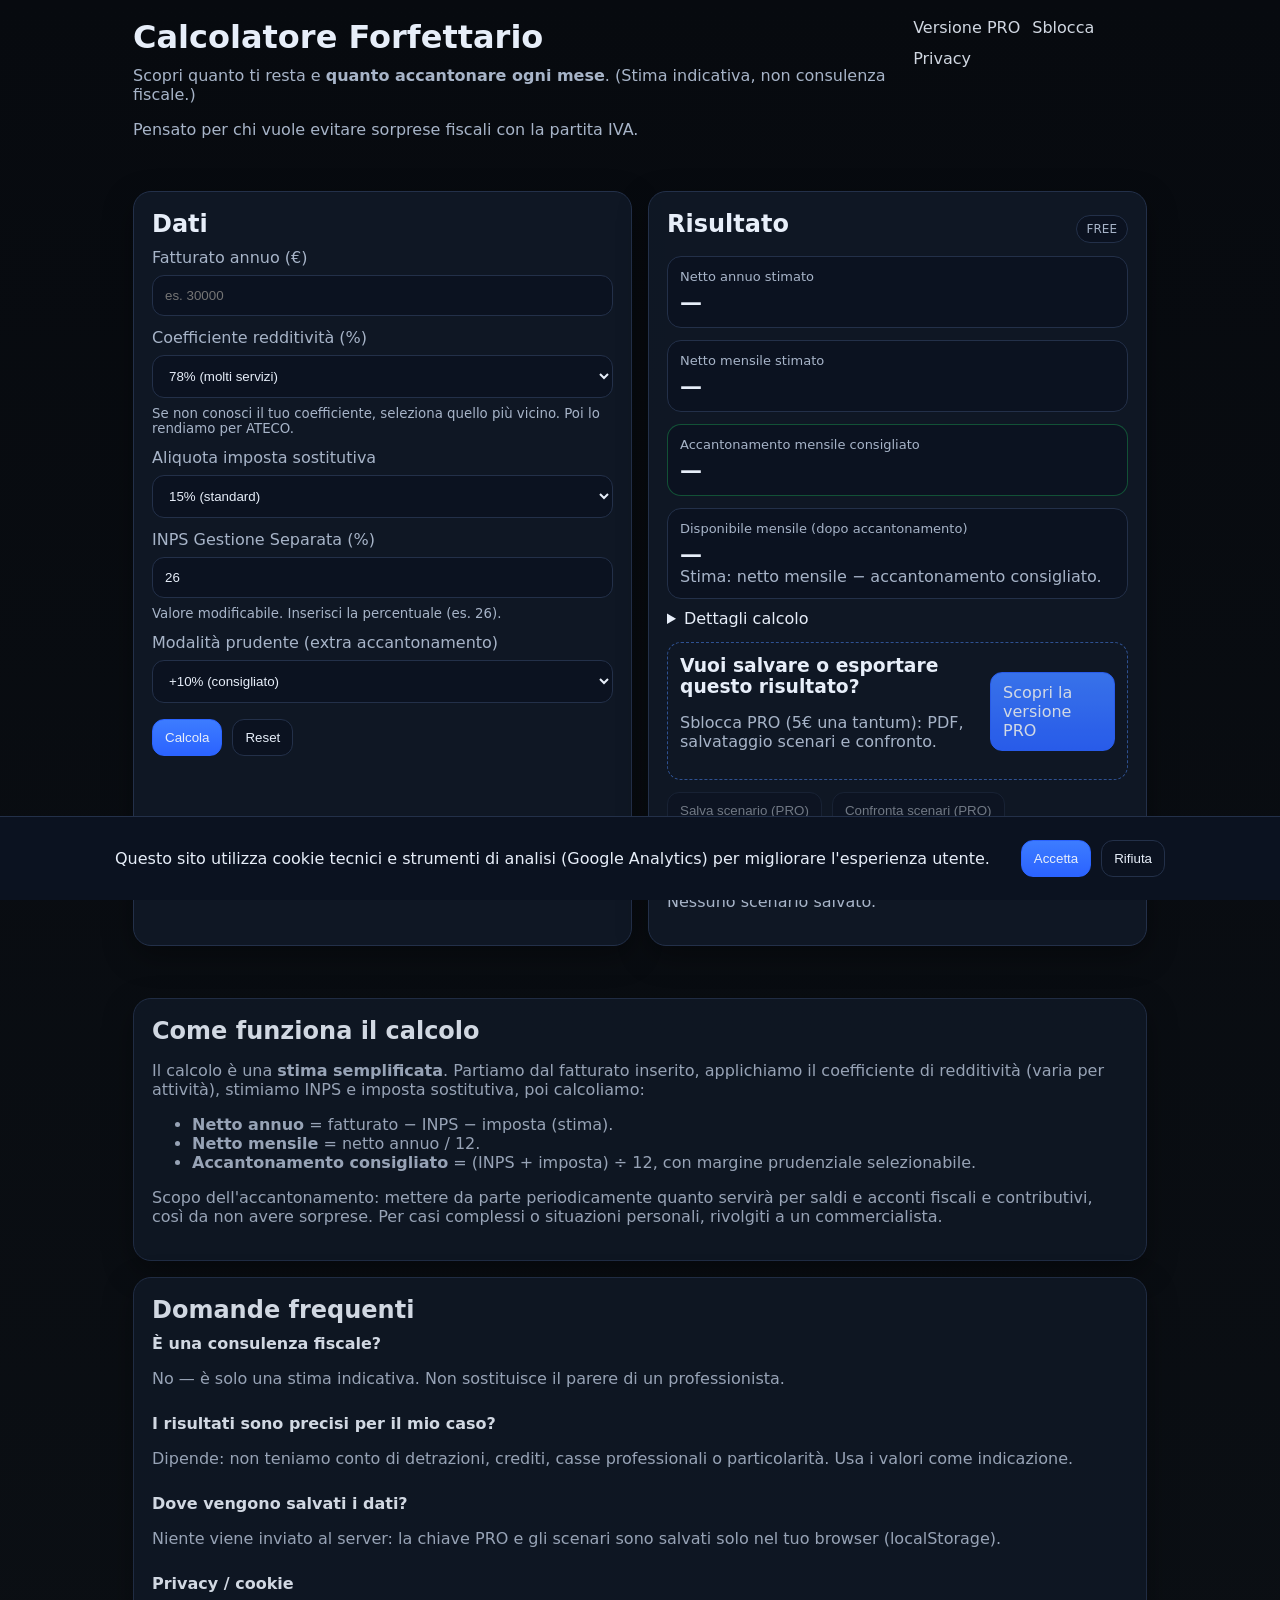
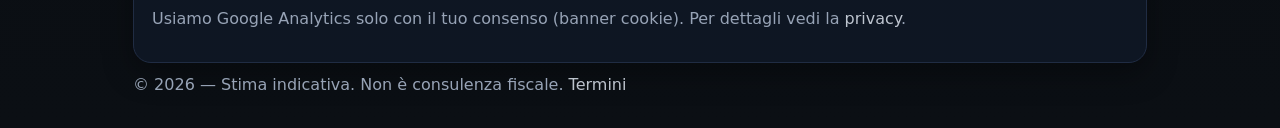
<file: index.html>
<!doctype html>
<html lang="it">
<head>
  <meta charset="utf-8" />
  <meta name="viewport" content="width=device-width, initial-scale=1" />
  <title>Calcolatore Forfettario | Quanto accantonare ogni mese</title>
  <meta name="description" content="Stima netto e accantonamento mensile nel regime forfettario (stima). Sblocca PDF e confronto scenari con la versione PRO." />
  <link rel="stylesheet" href="style.css" />

  <!-- Google tag (gtag.js) -->
  <script async src="https://www.googletagmanager.com/gtag/js?id=G-N61X605S7R"></script>
  <script>
  window.dataLayer = window.dataLayer || [];
  function gtag(){dataLayer.push(arguments);}
  gtag('js', new Date());

  gtag('consent', 'default', {
    'analytics_storage': 'denied'
  });

  gtag('config', 'G-N61X605S7R');
  </script>
  <link rel="canonical" href="https://forfettario-tool.pages.dev/">
</head>

<body>
  <div id="cookieBanner" class="cookie-banner">
    <div class="cookie-content">
      <p>
        Questo sito utilizza cookie tecnici e strumenti di analisi (Google Analytics)
        per migliorare l'esperienza utente.
      </p>
      <div class="cookie-actions">
        <button id="acceptCookies" class="btn primary">Accetta</button>
        <button id="declineCookies" class="btn">Rifiuta</button>
      </div>
    </div>
  </div>
  <header class="wrap header">
    <div>
      <h1>Calcolatore Forfettario</h1>
      <p class="sub">Scopri quanto ti resta e <b>quanto accantonare ogni mese</b>. (Stima indicativa, non consulenza fiscale.)</p>
      <p class="muted">
       Pensato per chi vuole evitare sorprese fiscali con la partita IVA.
      </p>
    </div>
    <nav class="nav">
      <a href="pro.html">Versione PRO</a>
      <a href="unlock.html">Sblocca</a>
      <a href="privacy.html">Privacy</a>
    </nav>
  </header>

  <main class="wrap grid">
    <section class="card">
      <h2>Dati</h2>

      <div class="form">
        <label>
          Fatturato annuo (€)
          <input id="revenue" inputmode="decimal" placeholder="es. 30000" />
        </label>

        <label>
          Coefficiente redditività (%)
          <select id="coeff">
            <option value="0.78">78% (molti servizi)</option>
            <option value="0.67">67%</option>
            <option value="0.40">40% (commercio/artigianato – esempio)</option>
          </select>
          <small>Se non conosci il tuo coefficiente, seleziona quello più vicino. Poi lo rendiamo per ATECO.</small>
        </label>

        <label>
          Aliquota imposta sostitutiva
          <select id="taxRate">
            <option value="0.15">15% (standard)</option>
            <option value="0.05">5% (start-up / primi anni)</option>
          </select>
        </label>

        <label>
          INPS Gestione Separata (%)
          <input id="inpsRate" inputmode="decimal" value="26" />
          <small>Valore modificabile. Inserisci la percentuale (es. 26).</small>
        </label>

        <label>
          Modalità prudente (extra accantonamento)
          <select id="safety">
            <option value="0.00">0%</option>
            <option value="0.05">+5%</option>
            <option value="0.10" selected>+10% (consigliato)</option>
            <option value="0.15">+15%</option>
          </select>
        </label>

        <div class="actions">
          <button id="btnCalc" class="btn primary">Calcola</button>
          <button id="btnReset" class="btn">Reset</button>
        </div>

        <p id="error" class="error"></p>
      </div>
    </section>

    <section class="card">
      <div class="kpi-head">
        <h2>Risultato</h2>
        <span id="proBadge" class="pill">FREE</span>
      </div>

      <div class="kpis">
        <div class="kpi">
          <div class="kpi-label">Netto annuo stimato</div>
          <div id="outNetYear" class="kpi-value">—</div>
        </div>
        <div class="kpi">
          <div class="kpi-label">Netto mensile stimato</div>
          <div id="outNetMonth" class="kpi-value">—</div>
        </div>
        <div class="kpi highlight">
          <div class="kpi-label">Accantonamento mensile consigliato</div>
          <div id="outSetAside" class="kpi-value">—</div>
        </div>
        <div class="kpi">
          <div class="kpi-label">Disponibile mensile (dopo accantonamento)</div>
          <div id="outAvailable" class="kpi-value">—</div>
          <div class="muted">Stima: netto mensile − accantonamento consigliato.</div>
        </div>
      </div>

      <details class="details">
        <summary>Dettagli calcolo</summary>
        <div class="detail-grid">
          <div><span>Imponibile (stima)</span><b id="outImponibile">—</b></div>
          <div><span>INPS (stima)</span><b id="outInps">—</b></div>
          <div><span>Imposta (stima)</span><b id="outTax">—</b></div>
        </div>
        <p class="muted">
          Nota: stima semplificata. Le regole fiscali possono variare (acconti, deduzioni, casse, ecc.).
        </p>
      </details>

      <div id="proUpsellBox" class="pro-box">
        <div>
          <h3>Vuoi PDF + confronto scenari?</h3>
          <p class="muted">Sblocca PRO (5€ una tantum): esporta PDF, salva 3 scenari e confrontali.</p>
        </div>
        <a id="btnGoPro" class="btn primary" href="pro.html">Vai alla PRO</a>
      </div>

      <div class="pro-actions">
        <button id="btnSaveScenario" class="btn" disabled>Salva scenario (PRO)</button>
        <button id="btnCompare" class="btn" disabled>Confronta scenari (PRO)</button>
        <button id="btnPdf" class="btn" disabled>Esporta PDF (PRO)</button>
      </div>

      <div id="scenariosBox" class="scenarios muted"></div>
    </section>

    
  </main>

    <footer class="wrap footer">
      <section class="card" style="margin-top:16px">
        <h2>Come funziona il calcolo</h2>
        <p class="muted">
          Il calcolo è una <b>stima semplificata</b>. Partiamo dal fatturato inserito, applichiamo il coefficiente di
          redditività (varia per attività), stimiamo INPS e imposta sostitutiva, poi calcoliamo:
        </p>
        <ul class="list muted">
          <li><b>Netto annuo</b> = fatturato − INPS − imposta (stima).</li>
          <li><b>Netto mensile</b> = netto annuo / 12.</li>
          <li><b>Accantonamento consigliato</b> = (INPS + imposta) ÷ 12, con margine prudenziale selezionabile.</li>
        </ul>
        <p class="muted">
          Scopo dell'accantonamento: mettere da parte periodicamente quanto servirà per saldi e acconti fiscali e
          contributivi, così da non avere sorprese. Per casi complessi o situazioni personali, rivolgiti a un commercialista.
        </p>
      </section>

      <section class="card" style="margin-top:16px">
        <h2>Domande frequenti</h2>
        <div class="detail-grid">
          <div style="display:block">
            <b>È una consulenza fiscale?</b>
            <p class="muted">No — è solo una stima indicativa. Non sostituisce il parere di un professionista.</p>
          </div>

          <div style="display:block">
            <b>I risultati sono precisi per il mio caso?</b>
            <p class="muted">Dipende: non teniamo conto di detrazioni, crediti, casse professionali o particolarità. Usa i valori come indicazione.</p>
          </div>

          <div style="display:block">
            <b>Dove vengono salvati i dati?</b>
            <p class="muted">Niente viene inviato al server: la chiave PRO e gli scenari sono salvati solo nel tuo browser (localStorage).</p>
          </div>

          <div style="display:block">
            <b>Privacy / cookie</b>
            <p class="muted">Usiamo Google Analytics solo con il tuo consenso (banner cookie). Per dettagli vedi la <a href="privacy.html">privacy</a>.</p>
          </div>
        </div>
      </section>

      <p class="muted" style="margin-top:12px">
        © <span id="year"></span> — Stima indicativa. Non è consulenza fiscale. <a href="terms.html">Termini</a>
      </p>
    </footer>

  <script src="calc.js"></script>
  <script src="app.js"></script>

  <script>
  const cookieKey = "cookie_consent";

  function enableAnalytics(){
    if (typeof gtag === "function") {
      gtag('consent', 'update', {
        'analytics_storage': 'granted'
      });
    }
  }

  function disableAnalytics(){
    if (typeof gtag === "function") {
      gtag('consent', 'update', {
        'analytics_storage': 'denied'
      });
    }
  }

  document.addEventListener("DOMContentLoaded", () => {
    const banner = document.getElementById("cookieBanner");
    const consent = localStorage.getItem(cookieKey);

    if (!consent){
      banner.classList.add("show");
    } else if (consent === "accepted"){
      enableAnalytics();
    }

    document.getElementById("acceptCookies").onclick = () => {
      localStorage.setItem(cookieKey,"accepted");
      enableAnalytics();
      banner.remove();
    };

    document.getElementById("declineCookies").onclick = () => {
      localStorage.setItem(cookieKey,"declined");
      disableAnalytics();
      banner.remove();
    };
  });
  </script>
</body>
</html>
</file>
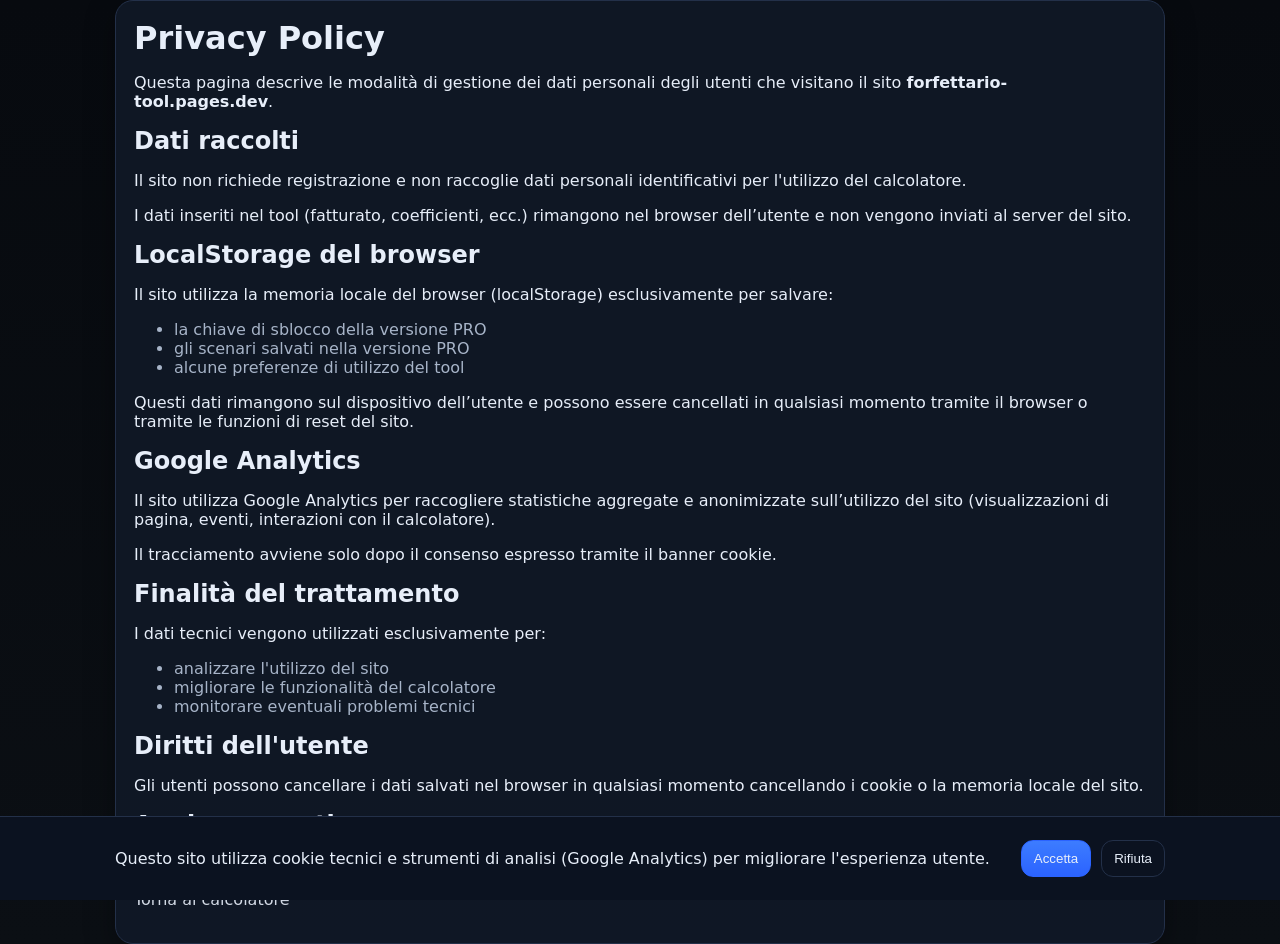
<file: privacy.html>
<!doctype html>
<html lang="it">
<head>
<meta charset="utf-8" />
<meta name="viewport" content="width=device-width, initial-scale=1" />
<title>Privacy Policy</title>
<link rel="stylesheet" href="style.css" />

<!-- Google Analytics -->
<script async src="https://www.googletagmanager.com/gtag/js?id=G-N61X605S7R"></script>
<script>
window.dataLayer = window.dataLayer || [];
function gtag(){dataLayer.push(arguments);}
gtag('js', new Date());

gtag('consent', 'default', {
  'analytics_storage': 'denied'
});

gtag('config', 'G-N61X605S7R');
</script>

<link rel="canonical" href="https://forfettario-tool.pages.dev/privacy.html">
</head>

<body>

<div id="cookieBanner" class="cookie-banner">
  <div class="cookie-content">
    <p>
      Questo sito utilizza cookie tecnici e strumenti di analisi (Google Analytics)
      per migliorare l'esperienza utente.
    </p>
    <div class="cookie-actions">
      <button id="acceptCookies" class="btn primary">Accetta</button>
      <button id="declineCookies" class="btn">Rifiuta</button>
    </div>
  </div>
</div>

<main class="wrap card">

<h1>Privacy Policy</h1>

<p>
Questa pagina descrive le modalità di gestione dei dati personali degli utenti che
visitano il sito <b>forfettario-tool.pages.dev</b>.
</p>

<h2>Dati raccolti</h2>

<p>
Il sito non richiede registrazione e non raccoglie dati personali identificativi
per l'utilizzo del calcolatore.
</p>

<p>
I dati inseriti nel tool (fatturato, coefficienti, ecc.) rimangono nel browser
dell’utente e non vengono inviati al server del sito.
</p>

<h2>LocalStorage del browser</h2>

<p>
Il sito utilizza la memoria locale del browser (localStorage) esclusivamente
per salvare:
</p>

<ul class="list">
<li>la chiave di sblocco della versione PRO</li>
<li>gli scenari salvati nella versione PRO</li>
<li>alcune preferenze di utilizzo del tool</li>
</ul>

<p>
Questi dati rimangono sul dispositivo dell’utente e possono essere cancellati
in qualsiasi momento tramite il browser o tramite le funzioni di reset del sito.
</p>

<h2>Google Analytics</h2>

<p>
Il sito utilizza Google Analytics per raccogliere statistiche aggregate e
anonimizzate sull’utilizzo del sito (visualizzazioni di pagina, eventi,
interazioni con il calcolatore).
</p>

<p>
Il tracciamento avviene solo dopo il consenso espresso tramite il banner cookie.
</p>

<h2>Finalità del trattamento</h2>

<p>I dati tecnici vengono utilizzati esclusivamente per:</p>

<ul class="list">
<li>analizzare l'utilizzo del sito</li>
<li>migliorare le funzionalità del calcolatore</li>
<li>monitorare eventuali problemi tecnici</li>
</ul>

<h2>Diritti dell'utente</h2>

<p>
Gli utenti possono cancellare i dati salvati nel browser in qualsiasi momento
cancellando i cookie o la memoria locale del sito.
</p>

<h2>Aggiornamenti</h2>

<p>
Questa informativa può essere aggiornata in qualsiasi momento per riflettere
modifiche tecniche o normative.
</p>

<p class="muted">
<a href="index.html">Torna al calcolatore</a>
</p>

</main>
<script>
const cookieKey = "cookie_consent";

function enableAnalytics(){
  if (typeof gtag === "function") {
    gtag('consent', 'update', {
      'analytics_storage': 'granted'
    });
  }
}

function disableAnalytics(){
  if (typeof gtag === "function") {
    gtag('consent', 'update', {
      'analytics_storage': 'denied'
    });
  }
}

document.addEventListener("DOMContentLoaded", () => {
  const banner = document.getElementById("cookieBanner");
  const consent = localStorage.getItem(cookieKey);

  if (!consent){
    banner.classList.add("show");
  } else if (consent === "accepted"){
    enableAnalytics();
  }

  document.getElementById("acceptCookies").onclick = () => {
    localStorage.setItem(cookieKey,"accepted");
    enableAnalytics();
    banner.remove();
  };

  document.getElementById("declineCookies").onclick = () => {
    localStorage.setItem(cookieKey,"declined");
    disableAnalytics();
    banner.remove();
  };
});
</script>
</body>
</html>
</file>
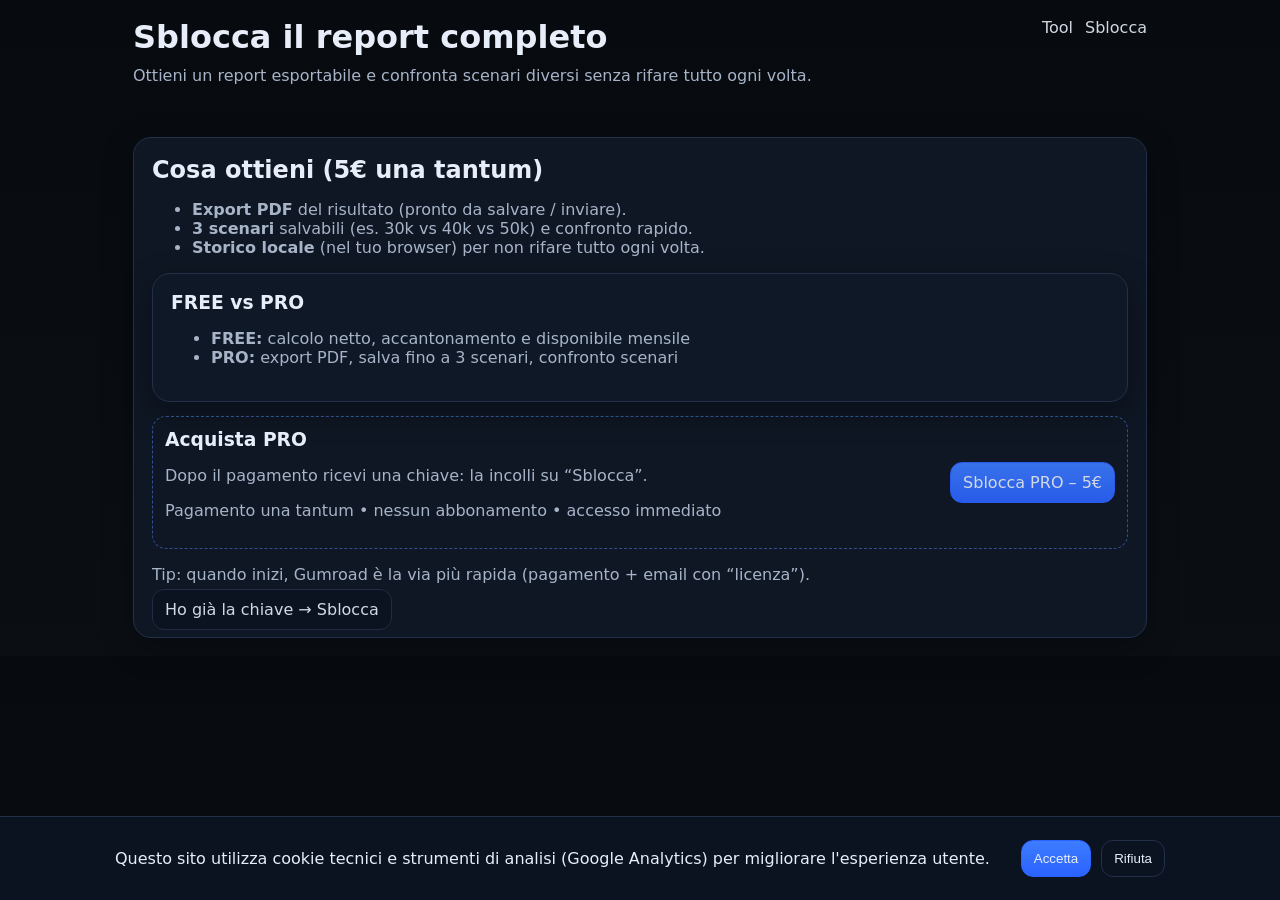
<file: pro.html>
<!doctype html>
<html lang="it">
<head>
  <meta charset="utf-8" />
  <meta name="viewport" content="width=device-width, initial-scale=1" />
  <title>Versione PRO | Calcolatore Forfettario</title>
  <meta name="robots" content="index,follow" />
  <link rel="stylesheet" href="style.css" />
    <!-- Google tag (gtag.js) -->
  <script async src="https://www.googletagmanager.com/gtag/js?id=G-N61X605S7R"></script>
  <script>
  window.dataLayer = window.dataLayer || [];
  function gtag(){dataLayer.push(arguments);}
  gtag('js', new Date());

  gtag('config', 'G-N61X605S7R');
  </script>
  <link rel="canonical" href="https://forfettario-tool.pages.dev/pro.html">
</head>
<body>
  <div id="cookieBanner" class="cookie-banner">
    <div class="cookie-content">
      <p>
        Questo sito utilizza cookie tecnici e strumenti di analisi (Google Analytics)
        per migliorare l'esperienza utente.
      </p>
      <div class="cookie-actions">
        <button id="acceptCookies" class="btn primary">Accetta</button>
        <button id="declineCookies" class="btn">Rifiuta</button>
      </div>
    </div>
  </div>
  <header class="wrap header">
    <div>
      <h1>Sblocca il report completo</h1>
      <p class="sub">Ottieni un report esportabile e confronta scenari diversi senza rifare tutto ogni volta.</p>
    </div>
    <nav class="nav">
      <a href="index.html">Tool</a>
      <a href="unlock.html">Sblocca</a>
    </nav>
  </header>

  <main class="wrap">
    <section class="card">
      <h2>Cosa ottieni (5€ una tantum)</h2>
      <ul class="list">
        <li><b>Export PDF</b> del risultato (pronto da salvare / inviare).</li>
        <li><b>3 scenari</b> salvabili (es. 30k vs 40k vs 50k) e confronto rapido.</li>
        <li><b>Storico locale</b> (nel tuo browser) per non rifare tutto ogni volta.</li>
      </ul>

      <div class="card" style="margin-top:14px">
        <h3>FREE vs PRO</h3>
        <ul class="list">
          <li><b>FREE:</b> calcolo netto, accantonamento e disponibile mensile</li>
          <li><b>PRO:</b> export PDF, salva fino a 3 scenari, confronto scenari</li>
        </ul>
      </div>

      <div class="pro-box">
        <div>
          <h3>Acquista PRO</h3>
          <p class="muted">Dopo il pagamento ricevi una chiave: la incolli su “Sblocca”.</p>
          <p class="muted">
            Pagamento una tantum • nessun abbonamento • accesso immediato
          </p>
        </div>

        <!-- Sostituisci questo link con il tuo checkout (Gumroad/Lemon/Stripe Payment Link) -->
        <a class="btn primary" id="buyLink" href="https://francescof5.gumroad.com/l/cbnubk" target="_blank" rel="noopener">
          Sblocca PRO – 5€
        </a>
        
      </div>

      <p class="muted">
        Tip: quando inizi, Gumroad è la via più rapida (pagamento + email con “licenza”).
      </p>

      <a class="btn" href="unlock.html">Ho già la chiave → Sblocca</a>
    </section>
  </main>
  <script>
const cookieKey = "cookie_consent";

function enableAnalytics(){
  if (typeof gtag === "function") {
    gtag('consent', 'update', {
      'analytics_storage': 'granted'
    });
  }
}

function disableAnalytics(){
  if (typeof gtag === "function") {
    gtag('consent', 'update', {
      'analytics_storage': 'denied'
    });
  }
}

document.addEventListener("DOMContentLoaded", () => {
  const banner = document.getElementById("cookieBanner");
  const consent = localStorage.getItem(cookieKey);

  if (!consent){
    banner.classList.add("show");
  } else if (consent === "accepted"){
    enableAnalytics();
  }

  document.getElementById("acceptCookies").onclick = () => {
    localStorage.setItem(cookieKey,"accepted");
    enableAnalytics();
    banner.remove();
  };

  document.getElementById("declineCookies").onclick = () => {
    localStorage.setItem(cookieKey,"declined");
    disableAnalytics();
    banner.remove();
  };
});
</script>
<script>
document.getElementById("buyLink").addEventListener("click", () => {
  if (typeof gtag === "function") {
    gtag("event", "click_compra_pro", {
      event_category: "conversion",
      event_label: "Compra PRO"
    });
  }
});
</script>
</body>
</html>
</file>
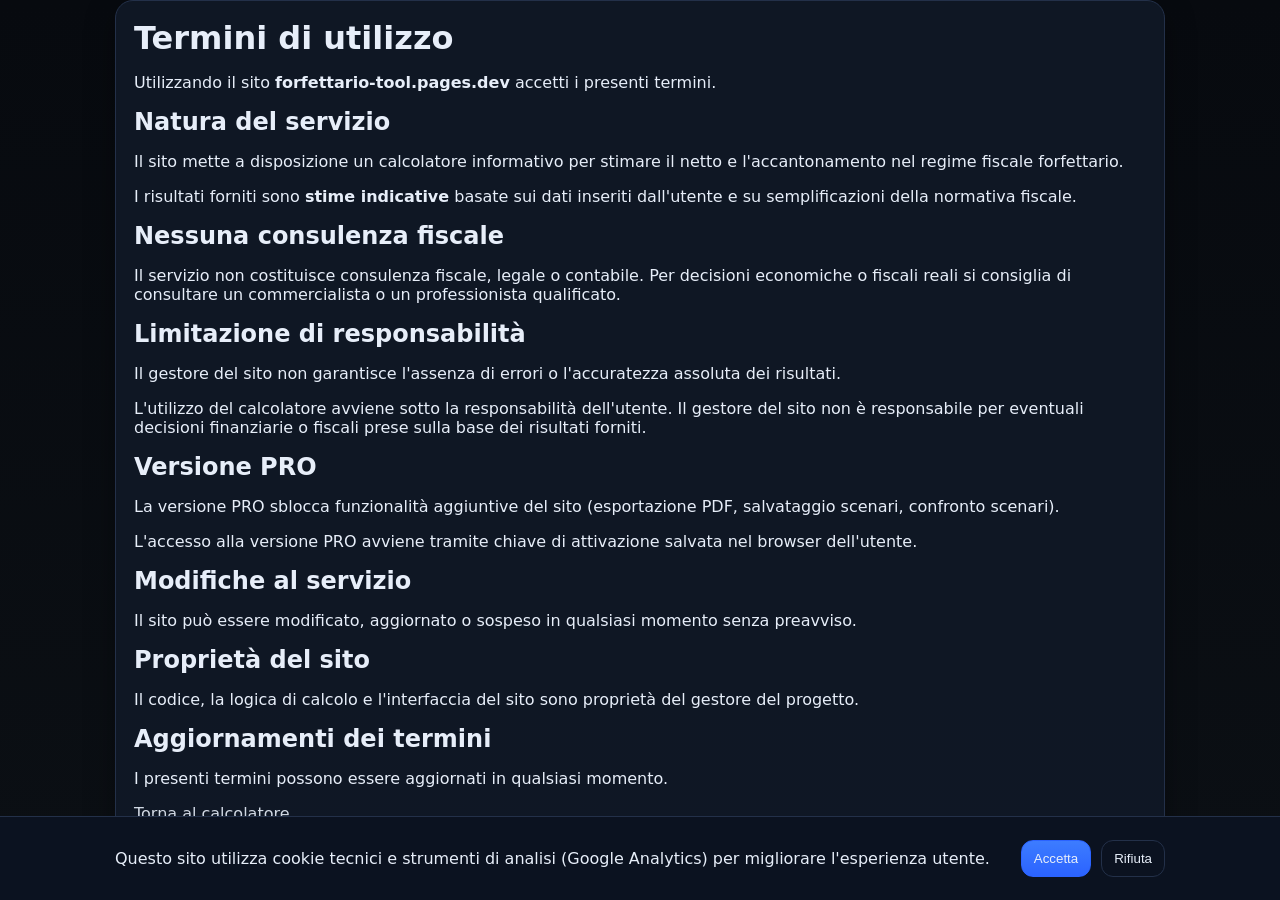
<file: terms.html>
<!doctype html>
<html lang="it">
<head>
<meta charset="utf-8" />
<meta name="viewport" content="width=device-width, initial-scale=1" />
<title>Termini di utilizzo</title>
<link rel="stylesheet" href="style.css" />

<!-- Google Analytics -->
<script async src="https://www.googletagmanager.com/gtag/js?id=G-N61X605S7R"></script>
<script>
window.dataLayer = window.dataLayer || [];
function gtag(){dataLayer.push(arguments);}
gtag('js', new Date());

gtag('consent', 'default', {
  'analytics_storage': 'denied'
});

gtag('config', 'G-N61X605S7R');
</script>

<link rel="canonical" href="https://forfettario-tool.pages.dev/terms.html">
</head>

<body>
<div id="cookieBanner" class="cookie-banner">
  <div class="cookie-content">
    <p>
      Questo sito utilizza cookie tecnici e strumenti di analisi (Google Analytics)
      per migliorare l'esperienza utente.
    </p>
    <div class="cookie-actions">
      <button id="acceptCookies" class="btn primary">Accetta</button>
      <button id="declineCookies" class="btn">Rifiuta</button>
    </div>
  </div>
</div>
<main class="wrap card">

<h1>Termini di utilizzo</h1>

<p>
Utilizzando il sito <b>forfettario-tool.pages.dev</b> accetti i presenti termini.
</p>

<h2>Natura del servizio</h2>

<p>
Il sito mette a disposizione un calcolatore informativo per stimare
il netto e l'accantonamento nel regime fiscale forfettario.
</p>

<p>
I risultati forniti sono <b>stime indicative</b> basate sui dati inseriti
dall'utente e su semplificazioni della normativa fiscale.
</p>

<h2>Nessuna consulenza fiscale</h2>

<p>
Il servizio non costituisce consulenza fiscale, legale o contabile.
Per decisioni economiche o fiscali reali si consiglia di consultare
un commercialista o un professionista qualificato.
</p>

<h2>Limitazione di responsabilità</h2>

<p>
Il gestore del sito non garantisce l'assenza di errori o l'accuratezza
assoluta dei risultati.
</p>

<p>
L'utilizzo del calcolatore avviene sotto la responsabilità dell'utente.
Il gestore del sito non è responsabile per eventuali decisioni
finanziarie o fiscali prese sulla base dei risultati forniti.
</p>

<h2>Versione PRO</h2>

<p>
La versione PRO sblocca funzionalità aggiuntive del sito
(esportazione PDF, salvataggio scenari, confronto scenari).
</p>

<p>
L'accesso alla versione PRO avviene tramite chiave di attivazione
salvata nel browser dell'utente.
</p>

<h2>Modifiche al servizio</h2>

<p>
Il sito può essere modificato, aggiornato o sospeso in qualsiasi momento
senza preavviso.
</p>

<h2>Proprietà del sito</h2>

<p>
Il codice, la logica di calcolo e l'interfaccia del sito sono proprietà
del gestore del progetto.
</p>

<h2>Aggiornamenti dei termini</h2>

<p>
I presenti termini possono essere aggiornati in qualsiasi momento.
</p>

<p class="muted">
<a href="index.html">Torna al calcolatore</a>
</p>

</main>
<script>
const cookieKey = "cookie_consent";

function enableAnalytics(){
  if (typeof gtag === "function") {
    gtag('consent', 'update', {
      'analytics_storage': 'granted'
    });
  }
}

function disableAnalytics(){
  if (typeof gtag === "function") {
    gtag('consent', 'update', {
      'analytics_storage': 'denied'
    });
  }
}

document.addEventListener("DOMContentLoaded", () => {
  const banner = document.getElementById("cookieBanner");
  const consent = localStorage.getItem(cookieKey);

  if (!consent){
    banner.classList.add("show");
  } else if (consent === "accepted"){
    enableAnalytics();
  }

  document.getElementById("acceptCookies").onclick = () => {
    localStorage.setItem(cookieKey,"accepted");
    enableAnalytics();
    banner.remove();
  };

  document.getElementById("declineCookies").onclick = () => {
    localStorage.setItem(cookieKey,"declined");
    disableAnalytics();
    banner.remove();
  };
});
</script>
</body>
</html>
</file>
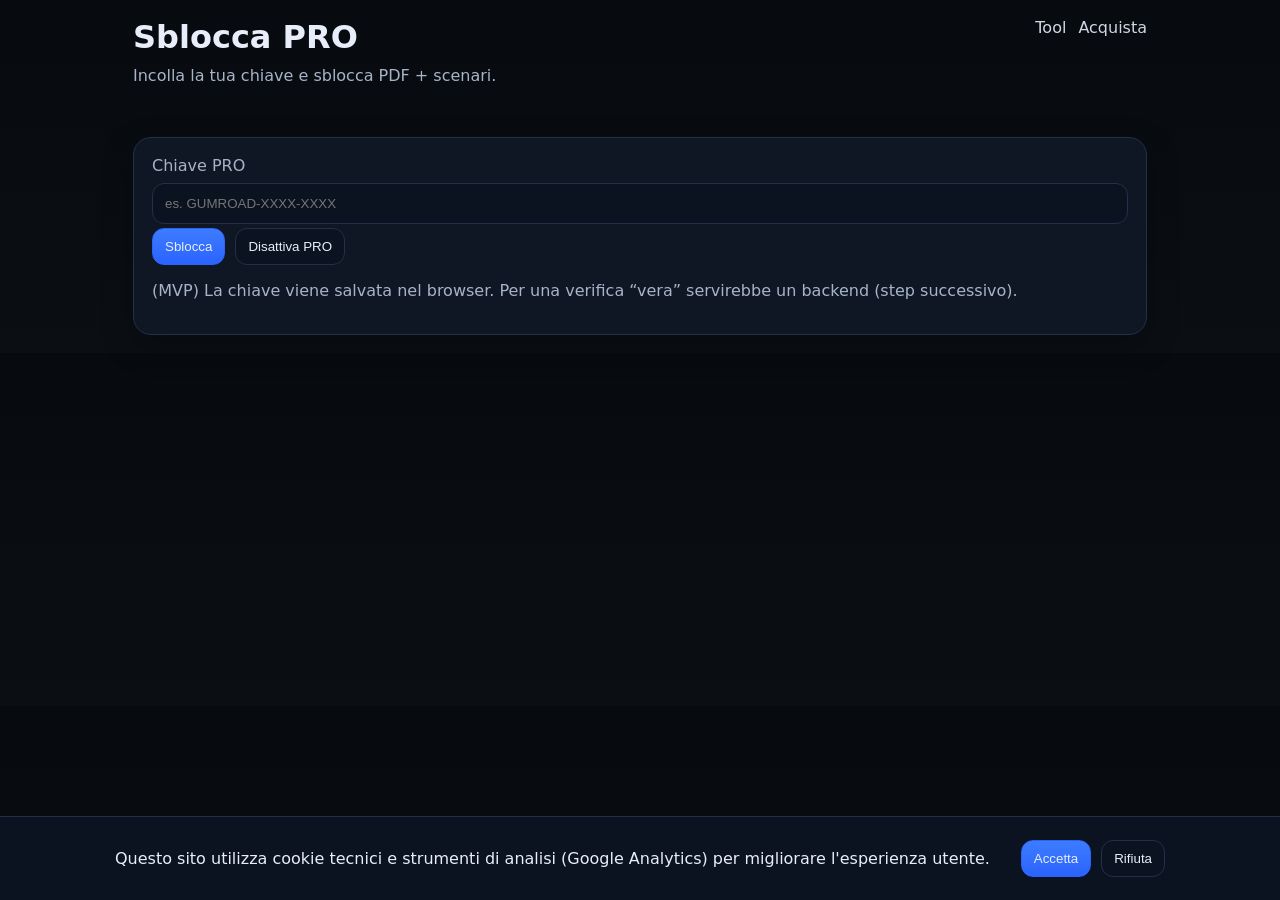
<file: unlock.html>
<!doctype html>
<html lang="it">
<head>
  <meta charset="utf-8" />
  <meta name="viewport" content="width=device-width, initial-scale=1" />
  <title>Sblocca PRO | Calcolatore Forfettario</title>
  <link rel="stylesheet" href="style.css" />
    <!-- Google tag (gtag.js) -->
  <script async src="https://www.googletagmanager.com/gtag/js?id=G-N61X605S7R"></script>
  <script>
  window.dataLayer = window.dataLayer || [];
  function gtag(){dataLayer.push(arguments);}
  gtag('js', new Date());

  gtag('config', 'G-N61X605S7R');
  </script>
  <link rel="canonical" href="https://forfettario-tool.pages.dev/unlock.html">
</head>
<body>
  <div id="cookieBanner" class="cookie-banner">
    <div class="cookie-content">
      <p>
        Questo sito utilizza cookie tecnici e strumenti di analisi (Google Analytics)
        per migliorare l'esperienza utente.
      </p>
      <div class="cookie-actions">
        <button id="acceptCookies" class="btn primary">Accetta</button>
        <button id="declineCookies" class="btn">Rifiuta</button>
      </div>
    </div>
  </div>
  <header class="wrap header">
    <div>
      <h1>Sblocca PRO</h1>
      <p class="sub">Incolla la tua chiave e sblocca PDF + scenari.</p>
    </div>
    <nav class="nav">
      <a href="index.html">Tool</a>
      <a href="pro.html">Acquista</a>
    </nav>
  </header>

  <main class="wrap">
    <section class="card">
      <label>
        Chiave PRO
        <input id="license" placeholder="es. GUMROAD-XXXX-XXXX" />
      </label>

      <div class="actions">
        <button id="btnUnlock" class="btn primary">Sblocca</button>
        <button id="btnLock" class="btn">Disattiva PRO</button>
      </div>

      <p id="msg" class="muted"></p>

      <p class="muted">
        (MVP) La chiave viene salvata nel browser. Per una verifica “vera” servirebbe un backend (step successivo).
      </p>
    </section>
  </main>

  <script>
  const KEY = "forfettario_pro_license";
  const msg = document.getElementById("msg");
  const input = document.getElementById("license");

  function setMessage(t){ msg.textContent = t; }

  function track(eventName, params = {}) {
    try {
      if (typeof gtag === "function") gtag("event", eventName, params);
    } catch (_) {}
  }

  document.getElementById("btnUnlock").addEventListener("click", () => {
    const v = (input.value || "").trim();
    if (v.length < 6) {
      setMessage("Inserisci una chiave valida.");
      track("pro_unlock_failed", { reason: "short_key" });
      return;
    }

    localStorage.setItem(KEY, v);
    localStorage.removeItem("forfettario_scenarios");
    setMessage("PRO attivata ✅ Reindirizzamento...");

    track("pro_unlocked", {
      event_category: "conversion",
      method: "license_key",
      key_length: v.length
    });

    setTimeout(() => {
      window.location.href = "index.html?unlocked=1";
    }, 600);
  });

  document.getElementById("btnLock").addEventListener("click", () => {
    localStorage.removeItem(KEY);
    setMessage("PRO disattivata.");

    track("pro_locked", { event_category: "engagement" });
  });

  const existing = localStorage.getItem(KEY);
  if (existing) {
    input.value = existing;
    setMessage("PRO già attiva su questo browser ✅");
  }
</script>
<script>
const cookieKey = "cookie_consent";

function enableAnalytics(){
  if (typeof gtag === "function") {
    gtag('consent', 'update', {
      'analytics_storage': 'granted'
    });
  }
}

function disableAnalytics(){
  if (typeof gtag === "function") {
    gtag('consent', 'update', {
      'analytics_storage': 'denied'
    });
  }
}

document.addEventListener("DOMContentLoaded", () => {
  const banner = document.getElementById("cookieBanner");
  const consent = localStorage.getItem(cookieKey);

  if (!consent){
    banner.classList.add("show");
  } else if (consent === "accepted"){
    enableAnalytics();
  }

  document.getElementById("acceptCookies").onclick = () => {
    localStorage.setItem(cookieKey,"accepted");
    enableAnalytics();
    banner.remove();
  };

  document.getElementById("declineCookies").onclick = () => {
    localStorage.setItem(cookieKey,"declined");
    disableAnalytics();
    banner.remove();
  };
});
</script>
</body>
</html>
</file>
<file: style.css>
:root{
  --bg:#0b0f14;
  --card:#101826;
  --text:#e7eef9;
  --muted:#a7b4c8;
  --line:#233049;
  --accent:#4f8cff;
  --accent2:#22c55e;
  --warn:#f59e0b;
  --bad:#ef4444;
  --radius:18px;
}

*{box-sizing:border-box}
body{
  margin:0; font-family:system-ui,-apple-system,Segoe UI,Roboto,Ubuntu,"Helvetica Neue",Arial;
  background:linear-gradient(180deg,#070a0f,#0b0f14);
  color:var(--text);
}
a{color:var(--text); text-decoration:none; opacity:.9}
a:hover{opacity:1}
.wrap{max-width:1050px; margin:0 auto; padding:18px}
.header{display:flex; gap:16px; justify-content:space-between; align-items:flex-start}
.nav{display:flex; gap:12px; flex-wrap:wrap}
.sub{color:var(--muted); margin-top:6px}
.grid{display:grid; grid-template-columns:1fr 1fr; gap:16px}
@media (max-width:900px){ .grid{grid-template-columns:1fr} }

.card{
  background:rgba(16,24,38,.92);
  border:1px solid var(--line);
  border-radius:var(--radius);
  padding:18px;
  box-shadow:0 10px 30px rgba(0,0,0,.35);
}
h1,h2,h3{margin:0 0 10px 0}
.form{display:grid; gap:12px}
label{display:grid; gap:8px; color:var(--muted)}
input,select{
  width:100%; padding:12px 12px;
  border-radius:12px;
  border:1px solid var(--line);
  background:#0b1220;
  color:var(--text);
}
small{color:var(--muted)}
.actions{display:flex; gap:10px; flex-wrap:wrap; margin-top:4px}
.btn{
  border:1px solid var(--line);
  background:#0b1220;
  color:var(--text);
  padding:10px 12px;
  border-radius:12px;
  cursor:pointer;
}
.btn.primary{
  background:linear-gradient(180deg,#3d7cff,#2b63ff);
  border-color:#2b63ff;
}
.btn:disabled{opacity:.45; cursor:not-allowed}

.error{color:var(--bad); min-height:18px}

.kpis{display:grid; gap:12px; margin-top:8px}
.kpi{
  border:1px solid var(--line);
  background:#0b1220;
  border-radius:14px;
  padding:12px;
}
.kpi.highlight{border-color:rgba(34,197,94,.35)}
.kpi-label{color:var(--muted); font-size:13px}
.kpi-value{font-size:22px; font-weight:700; margin-top:6px}
.kpi-head{display:flex; justify-content:space-between; align-items:center}

.pill{
  font-size:12px; padding:6px 10px; border-radius:999px;
  border:1px solid var(--line); background:#0b1220; color:var(--muted);
}
.pill.pro{border-color:rgba(79,140,255,.5); color:var(--text)}

.details{margin-top:10px}
.detail-grid{display:grid; gap:10px; margin-top:10px}
.detail-grid div{display:flex; justify-content:space-between; gap:12px; color:var(--muted)}
.detail-grid b{color:var(--text)}

.pro-box{
  margin-top:14px;
  border:1px dashed rgba(79,140,255,.5);
  border-radius:14px;
  padding:12px;
  display:flex;
  justify-content:space-between;
  align-items:center;
  gap:12px;
}

.pro-actions{display:flex; gap:10px; flex-wrap:wrap; margin-top:12px}
.scenarios{margin-top:12px}
.list{color:var(--muted)}
.footer{opacity:.9}
.muted{color:var(--muted)}

.cookie-banner{
  position:fixed;
  bottom:0;
  left:0;
  right:0;
  background:#0b1220;
  border-top:1px solid var(--line);
  padding:16px;
  display:none;
  z-index:999;
}

.cookie-content{
  max-width:1050px;
  margin:0 auto;
  display:flex;
  justify-content:space-between;
  align-items:center;
  gap:16px;
}

.cookie-actions{
  display:flex;
  gap:10px;
}

.cookie-banner.show{
  display:block;
}
</file>
